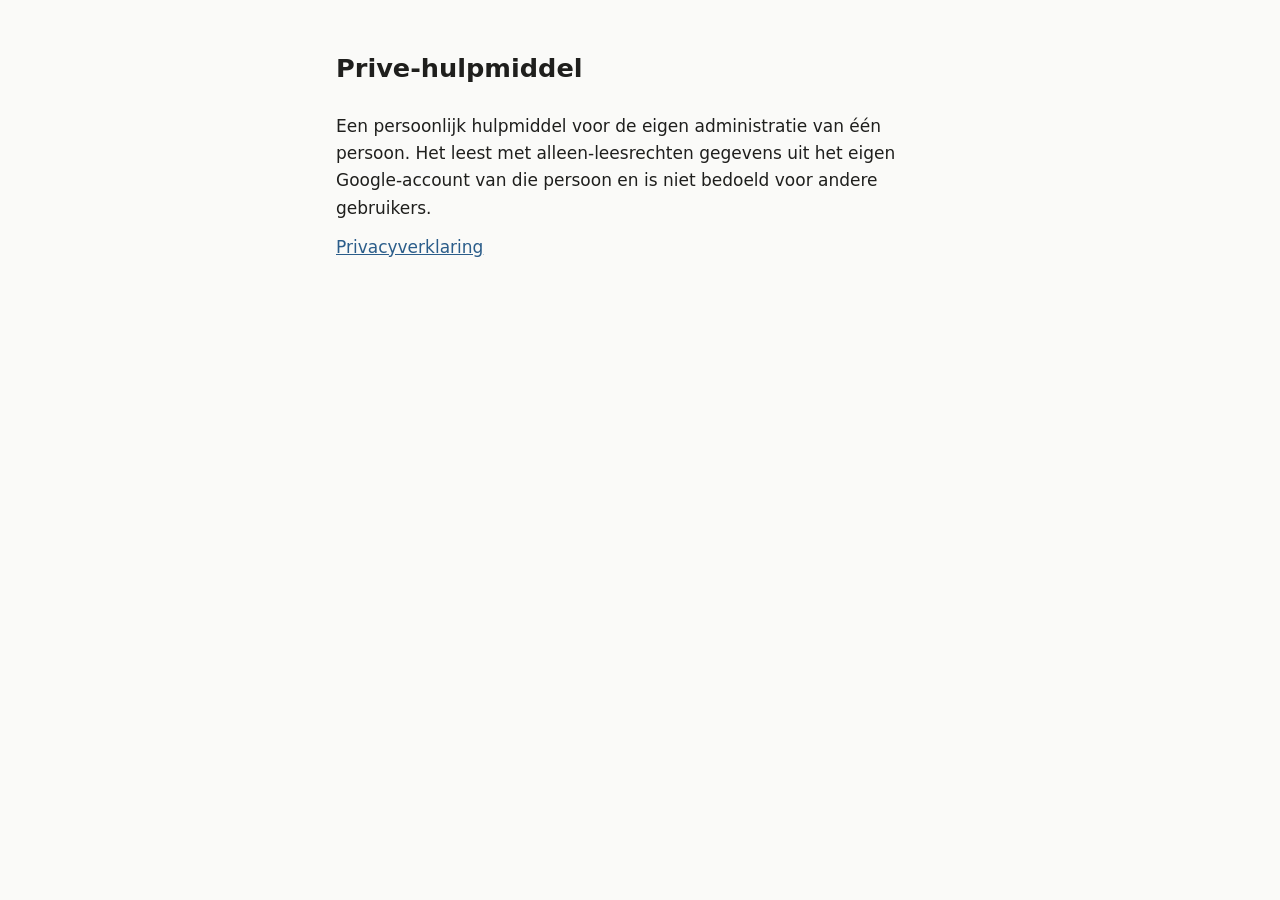
<file: index.html>
<!doctype html>
<html lang="nl">
<head>
<meta charset="utf-8">
<meta name="viewport" content="width=device-width, initial-scale=1">
<meta name="robots" content="noindex, nofollow">
<title>Prive-hulpmiddel</title>
<link rel="stylesheet" href="/style.css">
</head>
<body>
<main>
<h1>Prive-hulpmiddel</h1>
<p>Een persoonlijk hulpmiddel voor de eigen administratie van één persoon. Het leest met alleen-leesrechten gegevens uit het eigen Google-account van die persoon en is niet bedoeld voor andere gebruikers.</p>
<p><a href="/privacy/">Privacyverklaring</a></p>
</main>
</body>
</html>
</file>
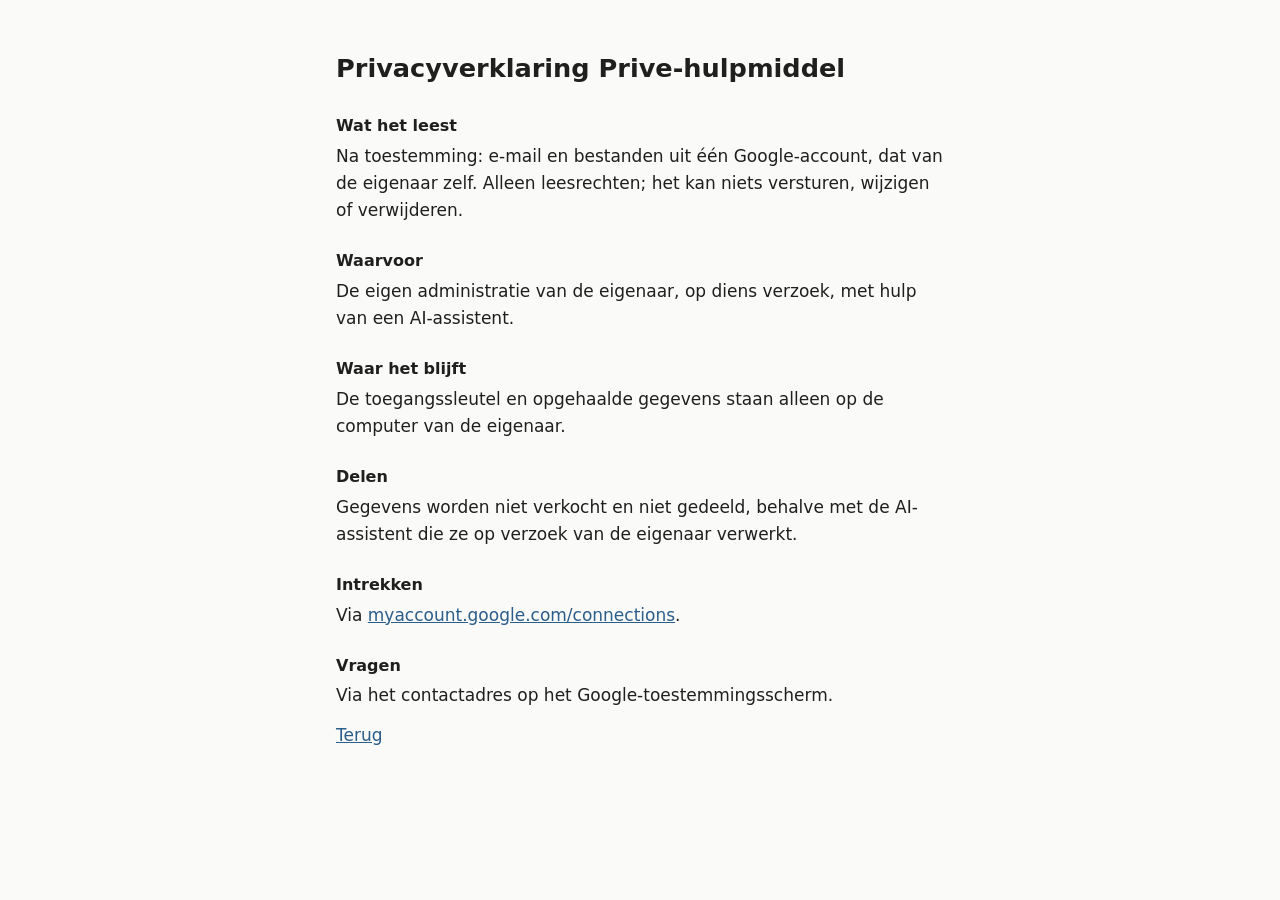
<file: privacy/index.html>
<!doctype html>
<html lang="nl">
<head>
<meta charset="utf-8">
<meta name="viewport" content="width=device-width, initial-scale=1">
<meta name="robots" content="noindex, nofollow">
<title>Privacyverklaring</title>
<link rel="stylesheet" href="/style.css">
</head>
<body>
<main>
<h1>Privacyverklaring Prive-hulpmiddel</h1>
<h2>Wat het leest</h2>
<p>Na toestemming: e-mail en bestanden uit één Google-account, dat van de eigenaar zelf. Alleen leesrechten; het kan niets versturen, wijzigen of verwijderen.</p>
<h2>Waarvoor</h2>
<p>De eigen administratie van de eigenaar, op diens verzoek, met hulp van een AI-assistent.</p>
<h2>Waar het blijft</h2>
<p>De toegangssleutel en opgehaalde gegevens staan alleen op de computer van de eigenaar.</p>
<h2>Delen</h2>
<p>Gegevens worden niet verkocht en niet gedeeld, behalve met de AI-assistent die ze op verzoek van de eigenaar verwerkt.</p>
<h2>Intrekken</h2>
<p>Via <a href="https://myaccount.google.com/connections">myaccount.google.com/connections</a>.</p>
<h2>Vragen</h2>
<p>Via het contactadres op het Google-toestemmingsscherm.</p>
<p><a href="/">Terug</a></p>
</main>
</body>
</html>
</file>
<file: style.css>
:root { --bg: #fafaf8; --fg: #1f1f1d; --muted: #6b6b66; --link: #2b5d8a; }
@media (prefers-color-scheme: dark) { :root { --bg: #161615; --fg: #e9e9e4; --muted: #9a9a93; --link: #8ab6e0; } }
body { background: var(--bg); color: var(--fg); font: 17px/1.6 system-ui, -apple-system, "Segoe UI", sans-serif; margin: 0; }
main { max-width: 38rem; margin: 0 auto; padding: 3rem 1rem; }
h1 { font-size: 1.6rem; margin: 0 0 1.5rem; }
h2 { font-size: 1rem; margin: 1.5rem 0 0.25rem; }
p { margin: 0 0 0.75rem; }
a { color: var(--link); }
</file>
